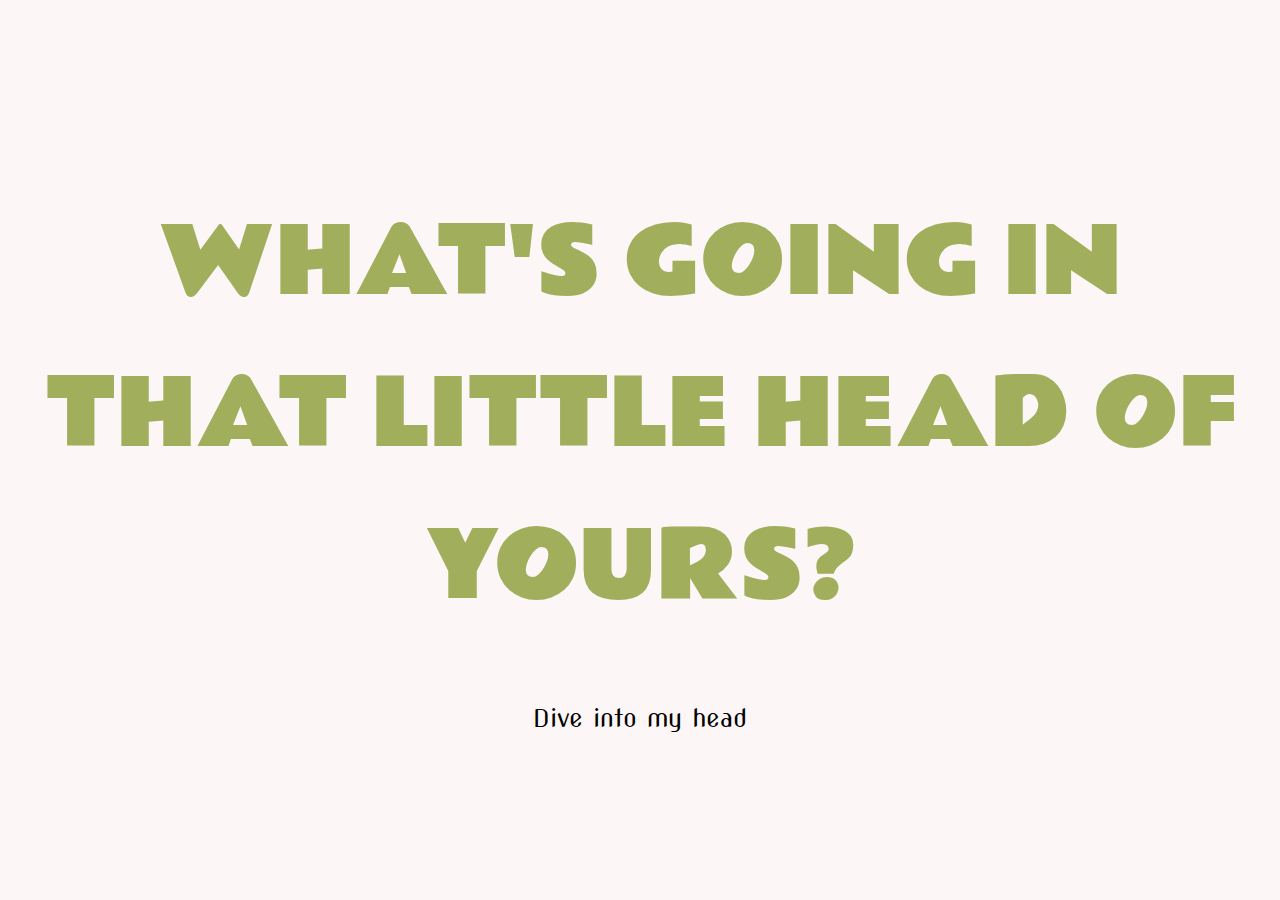
<file: index.html>
<!DOCTYPE html>

<html>
    <head>
        <meta charset="utf-8">
        <meta http-equiv="X-UA-Compatible" content="IE=edge">
        <title>Home</title>
        <meta name="description" content="">
        <meta name="viewport" content="width=device-width, initial-scale=1">
        <link rel="stylesheet" href="css/style.css">
    </head>
    <body>
        <h1 id="hh1"> WHAT'S GOING IN <br>THAT LITTLE HEAD OF YOURS?</h1>
        <nav id="homenav">
            <a href="sketch3/index.html"style="text-decoration:none">Dive into my head</a>
        </nav>
    </body>
</html>
</file>
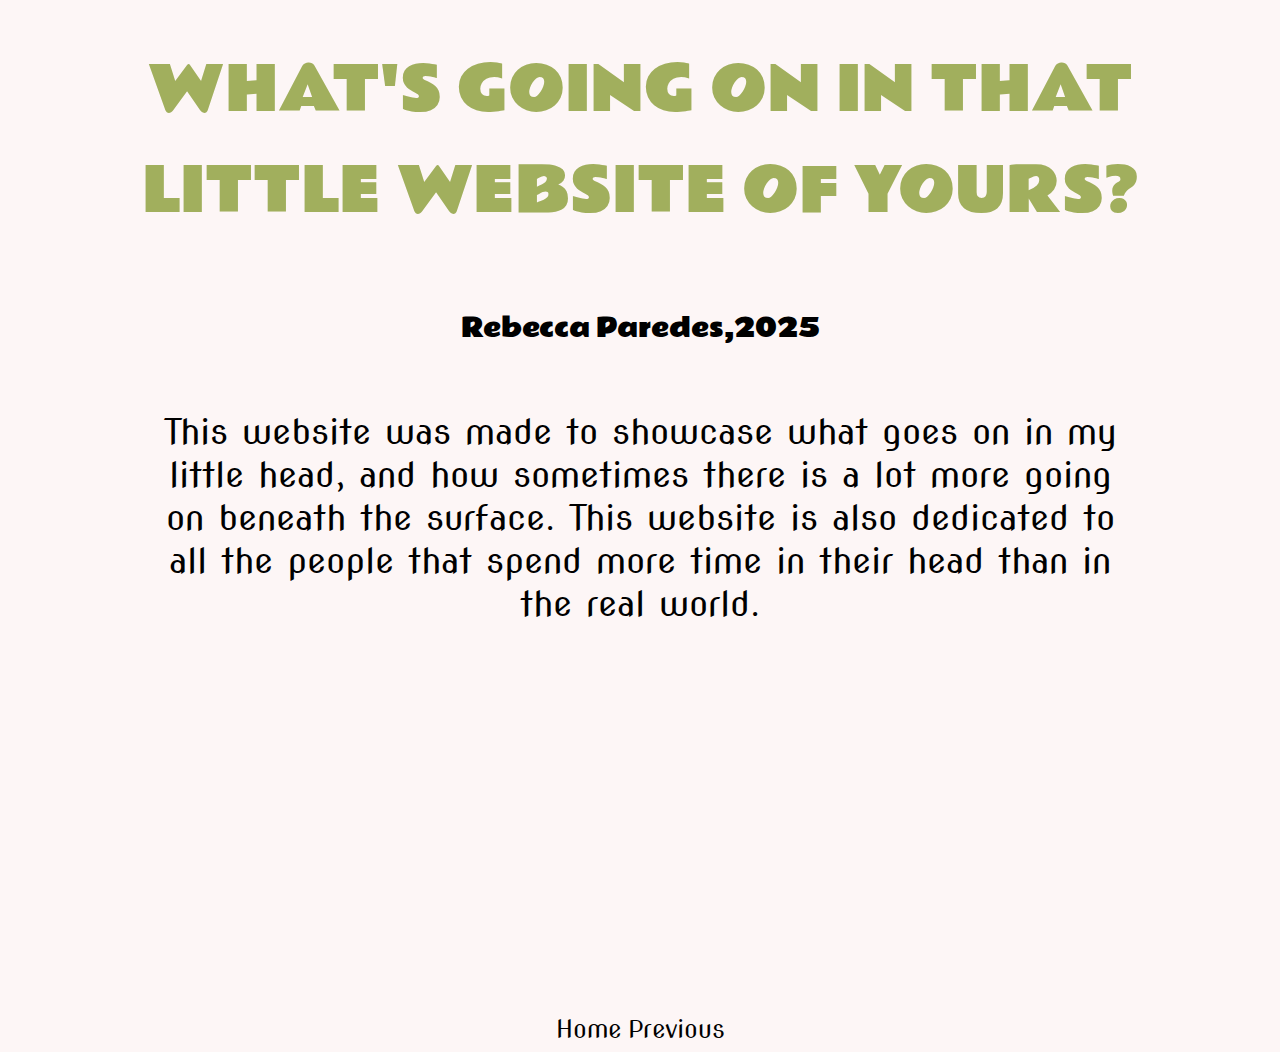
<file: about/about.html>
<!DOCTYPE html>

<html>
    <head>
        <meta charset="utf-8">
        <meta http-equiv="X-UA-Compatible" content="IE=edge">
        <title>About</title>
        <meta name="description" content="">
        <meta name="viewport" content="width=device-width, initial-scale=1">
        <link rel="stylesheet" href="../css/style.css">
    </head>
    <body>
        <h1 id="abouth1">WHAT'S GOING ON IN THAT <br> LITTLE WEBSITE OF YOURS?</h1>
        <h2>Rebecca Paredes,2025</h2>
        <p id="pa">This website was made to showcase what goes on in my little head, and how sometimes there is a lot more going on beneath the surface. This website is also dedicated to all the people that spend more time in their head than in the real world.</p> 
     <nav id="aboutnav">
        <a href ="../index.html">Home</a>
        <a href ="../sketch2/index.html">Previous</a>
     </nav>
    </body>
</html>
</file>
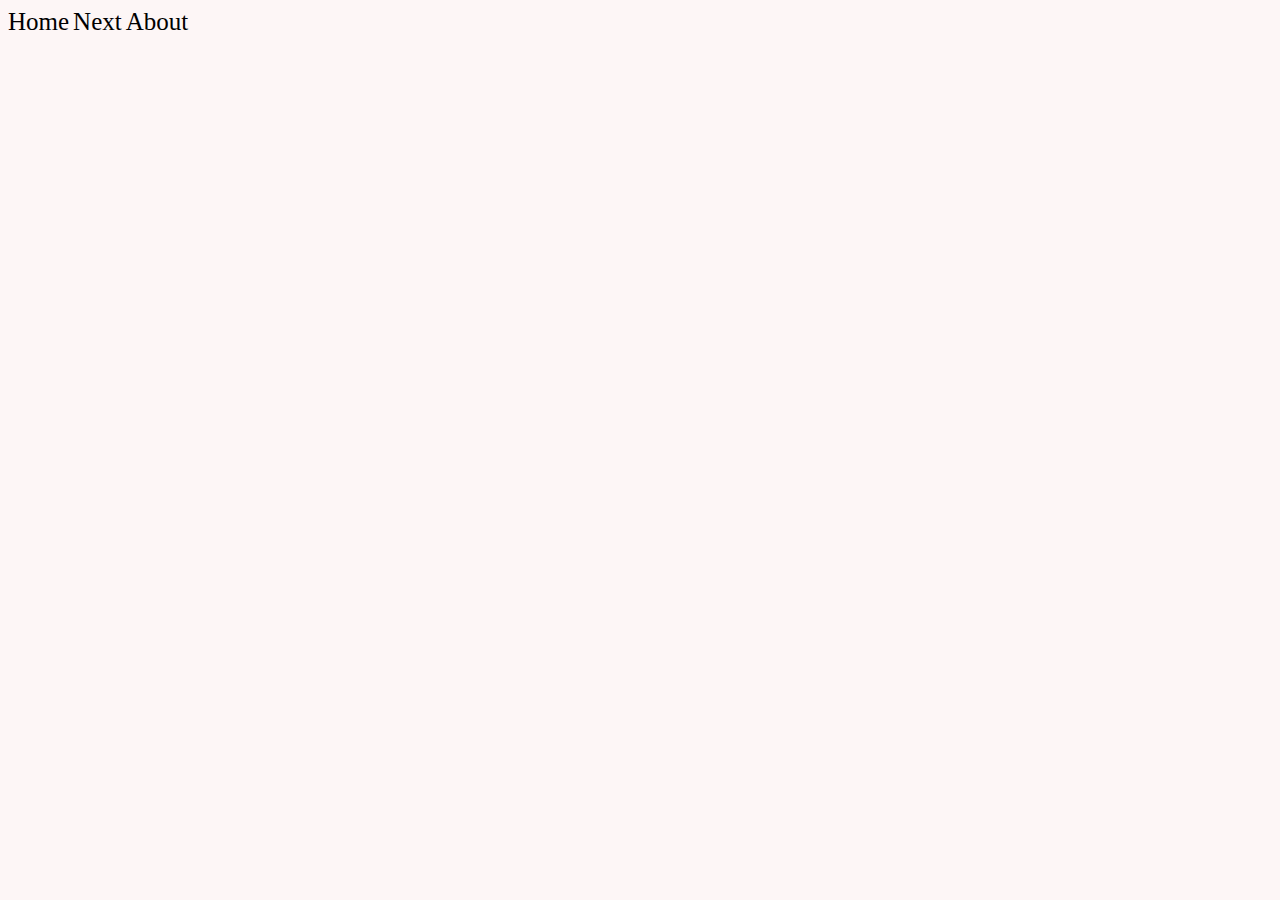
<file: page 2/page2.html>
<!DOCTYPE html>

<html>
    <head>
        <meta charset="utf-8">
        <meta http-equiv="X-UA-Compatible" content="IE=edge">
        <title>page 2</title>
        <meta name="description" content="">
        <meta name="viewport" content="width=device-width, initial-scale=1">
        <link rel="stylesheet" href="../css/style.css">
    </head>
    <body>
        <nav>
            <a href="../index.html">Home</a>
            <a href="../page 3/page3.html">Next</a>
            <a href="../about/about.html">About</a>
        </nav>
    </body>
</html>
</file>
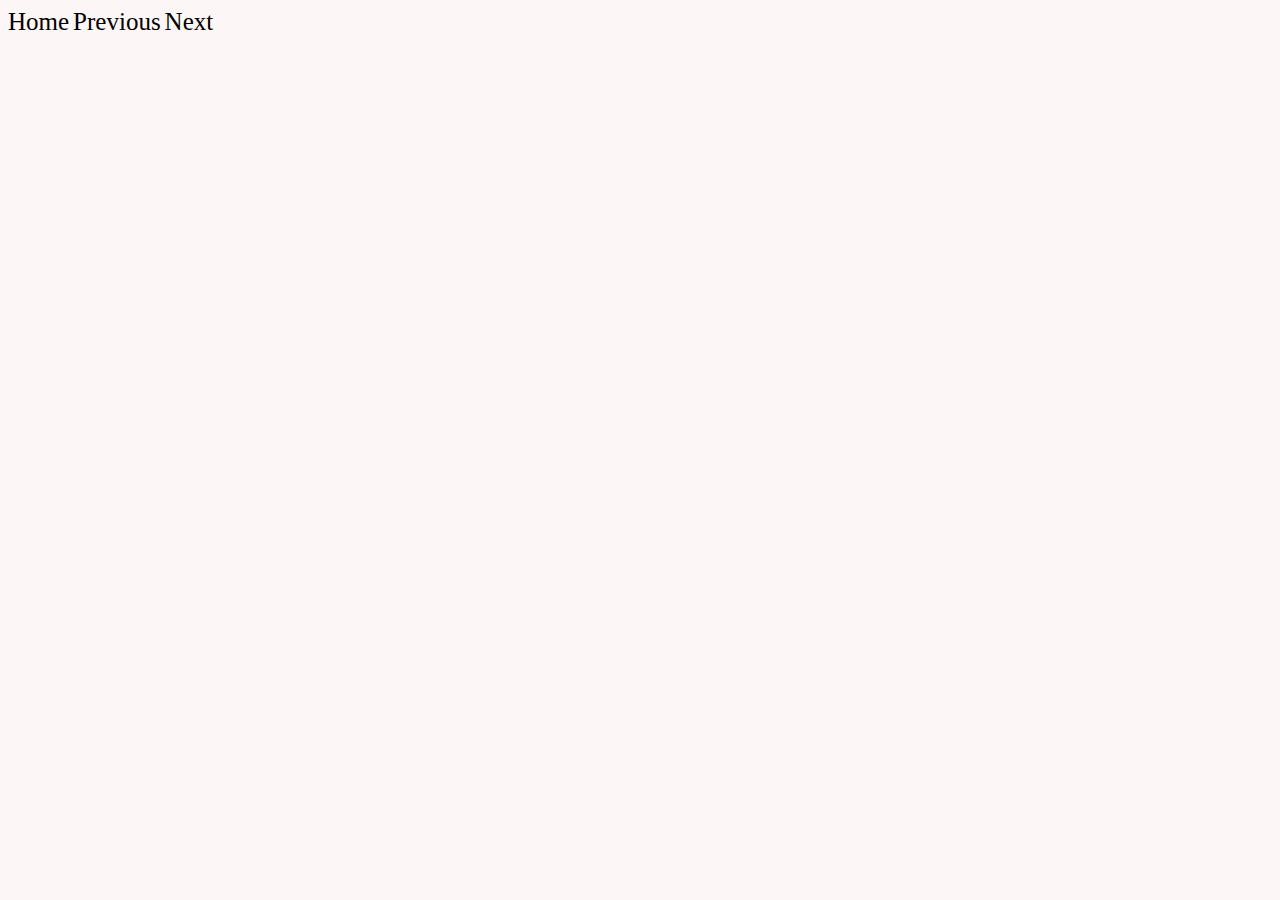
<file: page 3/page3.html>
<!DOCTYPE html>

<html>
    <head>
        <meta charset="utf-8">
        <meta http-equiv="X-UA-Compatible" content="IE=edge">
        <title>page 3</title>
        <meta name="description" content="">
        <meta name="viewport" content="width=device-width, initial-scale=1">
        <link rel="stylesheet" href="../css/style.css">
    
    </head>
    <body>
        <nav>
            <a href="../index.html">Home</a>
            <a href="../page 2/page2.html">Previous</a>
            <a href="../about/about.html">Next</a>
        </nav>
   
    </body>
</html>
</file>
<file: css/style.css>
@import url('https://fonts.googleapis.com/css2?family=Nova+Slim&family=Rammetto+One&display=swap');

body{
    background-color: #FDF6F6;

}

#aboutnav{
    font-family: "Nova Slim", system-ui;
    font-weight: 400;
    font-style: normal;
    padding-top: 30%;
    text-align: center;
}

#abouth1{
  font-family: "Rammetto One", sans-serif;
  font-weight: 400;
  font-style: normal;
  text-align: center;
  font-size: 60px;
  padding-bottom: 25px;
  color:#A1AF5D;
}

h2{
    font-family: "Rammetto One", sans-serif;
    font-weight: 400;
    font-style: normal;
    text-align: center;
    font-size: 25px; 
}

#pa{
    font-family: "Nova Slim", system-ui;
    font-weight: 400;
    font-style: normal;
    text-align: center; 
    font-size: 35px;
    padding-top: 40px;
    margin: 10px;
    padding-left: 10%;
    padding-right: 10%;
}

#homenav{
    font-family: "Nova Slim", system-ui;
    font-weight: 400;
    font-style: normal;
    text-align: center;
}

#hh1{
  font-family: "Rammetto One", sans-serif;
  font-weight: 400;
  font-style: normal;
  text-align: center;
  font-size: 90px;
  padding-top: 10%;
  color: #A1AF5D;
}

iframe{
    width: 1400px;
    height: 800px;
}

#snav{
    font-family: "Nova Slim", system-ui;
    font-weight: 400;
    font-style: normal;
    text-align: center;
    display: inline;
    z-index: 9999;
    
}

nav{
    text-decoration: none;
    
}

a {
    color: black;
    text-decoration: none;
    font-size: 25px;
}

h3{
    font-family: "Rammetto One", sans-serif;
    font-weight: 400;
    font-style: normal;
    text-align: center;
    font-size: 20px; 
    z-index: 6;
}

div{
    display: flex;
    justify-content: center;
    margin: auto;

}

#next{
    padding-left: 60%;
}

#prev{
    padding-left: 200px;
}

script{
    position: absolute;
    z-index: 0;
}
</file>
